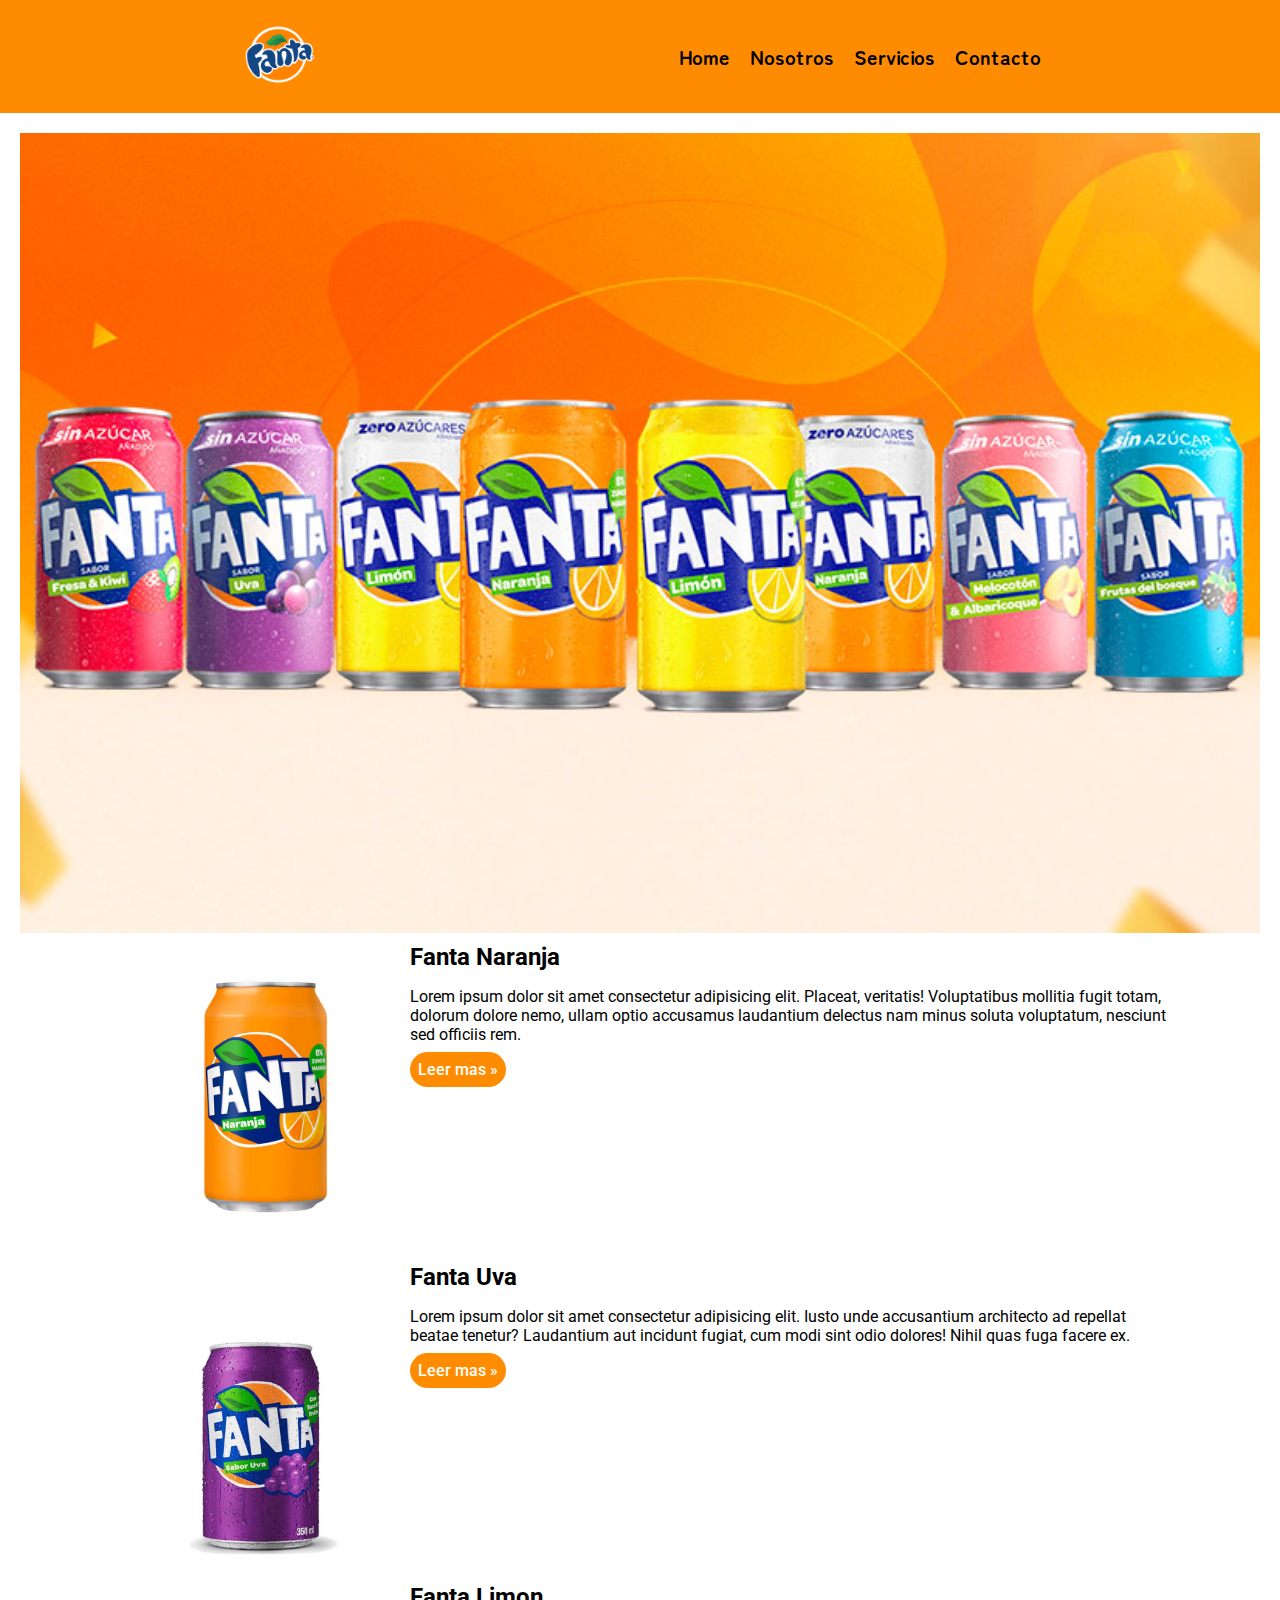
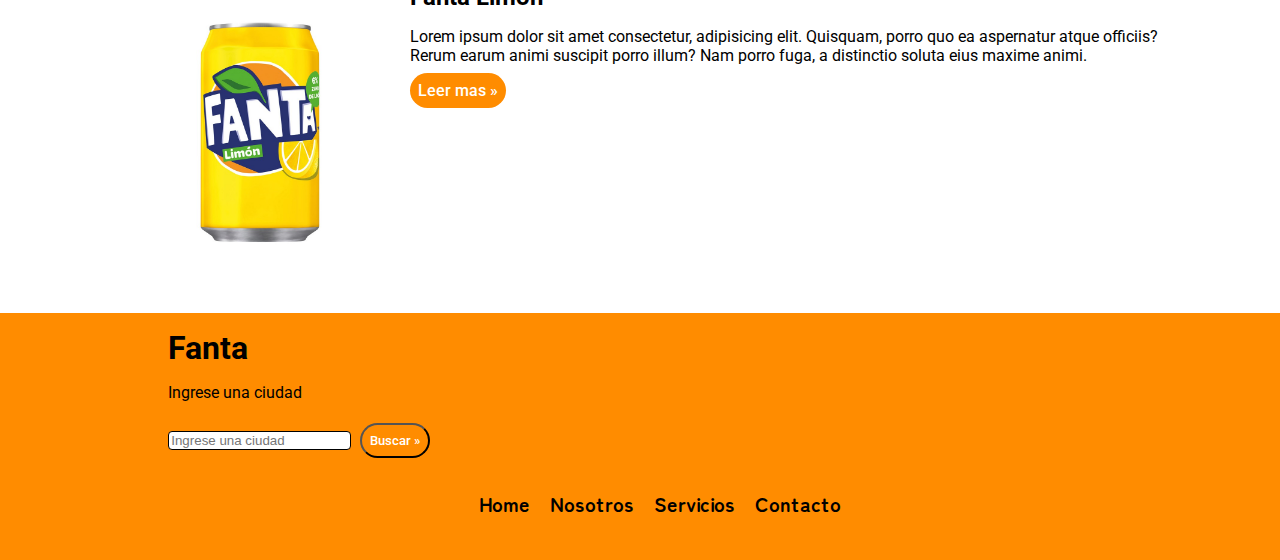
<file: index.html>
<!DOCTYPE html>
<html lang="es">

<meta http-equiv="content-type" content="text/html;charset=utf-8" />
<head>
    <meta charset="UTF-8">
    <meta http-equiv="X-UA-Compatible" content="IE=edge">
    <meta name="viewport" content="width=device-width, initial-scale=1.0">
    <title>Fanta</title>
    <link rel="stylesheet" href="css/estilos.css">
    <link rel="preconnect" href="https://fonts.googleapis.com/">
<link rel="preconnect" href="https://fonts.gstatic.com/" crossorigin>
<link href="https://fonts.googleapis.com/css2?family=Roboto:ital,wght@0,300;0,400;0,700;0,900;1,100&amp;family=Zen+Maru+Gothic:wght@300&amp;display=swap" rel="stylesheet">

</head>
<body>    
    <header class="header">
        <div class="contenedor">
            <div>                
                <div>                    
                    <img src="img/Fanta-Logo.png" alt="logo-page" width="100px">
                </div>
                <div>
                    <nav>
                        <ul>
                            <li><a href="index.html">Home</a></li>
                            <li><a href="nosotros.html">Nosotros</a></li>
                            <li><a href="servicios.html">Servicios</a></li>
                            <li><a href="contacto.html">Contacto</a></li>
                        </ul>
                    </nav>
                </div>  
            </div>            
        </div>    
    </header>
    <main class="main-home">
        <div class="img">  </div>
        <div class="contenedor">
            <section class="section-home">
                <img src="img/lata-fanta-naranja-fria-unid.jpg" alt="img-naranja">
                <div>
                    <h2>Fanta Naranja</h2>
                    <p>Lorem ipsum dolor sit amet consectetur adipisicing elit. Placeat, veritatis! Voluptatibus mollitia fugit totam, dolorum dolore nemo, ullam optio accusamus laudantium delectus nam minus soluta voluptatum, nesciunt sed officiis rem.</p>
                    <a class="btn" href="servicios.html">Leer mas</a>
                </div>
            </section>
            <section class="section-home">
                <img src="img/fanta-uva-350.png" alt="img-uva">
                <div>
                    <h2>Fanta Uva</h2>
                    <p>Lorem ipsum dolor sit amet consectetur adipisicing elit. Iusto unde accusantium architecto ad repellat beatae tenetur? Laudantium aut incidunt fugiat, cum modi sint odio dolores! Nihil quas fuga facere ex.</p>
                    <a class="btn" href="servicios.html">Leer mas</a>
                </div>
            </section>
            <section class="section-home">
                <img src="img/fanta-limon.jpg" alt="img-limon">
                <div>
                    <h2>Fanta Limon</h2>
                    <p>Lorem ipsum dolor sit amet consectetur, adipisicing elit. Quisquam, porro quo ea aspernatur atque officiis? Rerum earum animi suscipit porro illum? Nam porro fuga, a distinctio soluta eius maxime animi.</p>
                    <a class="btn" href="servicios.html">Leer mas</a>
                </div>
            </section>
        </div>        
    </main>
    <footer class="header">
        <div class="contenedor">
            <div>
                <div>                    
                    <h1>Fanta</h1>
                    <p>Ingrese una ciudad</p>
                    <form class="form-clima">
                        <input type="text" placeholder="Ingrese una ciudad">
                        <button class="btn btn2" type="submit">Buscar</button>
                        <span class="msg"></span>
                    </form>
                </div>
                <div class="seccion-con-ajax">
                    <div class="contenedor">
                      <ul class="ciudades"></ul>
                    </div>
                </div>
                <div>
                    <nav>
                        <ul>
                            <li><a href="index.html">Home</a></li>
                            <li><a href="nosotros.html">Nosotros</a></li>
                            <li><a href="servicios.html">Servicios</a></li>
                            <li><a href="contacto.html">Contacto</a></li>
                        </ul>
                    </nav>
                </div>  
            </div>            
        </div>    
    </footer>
    <script src="js/myscript.js"></script>
</body>
</html>
</file>
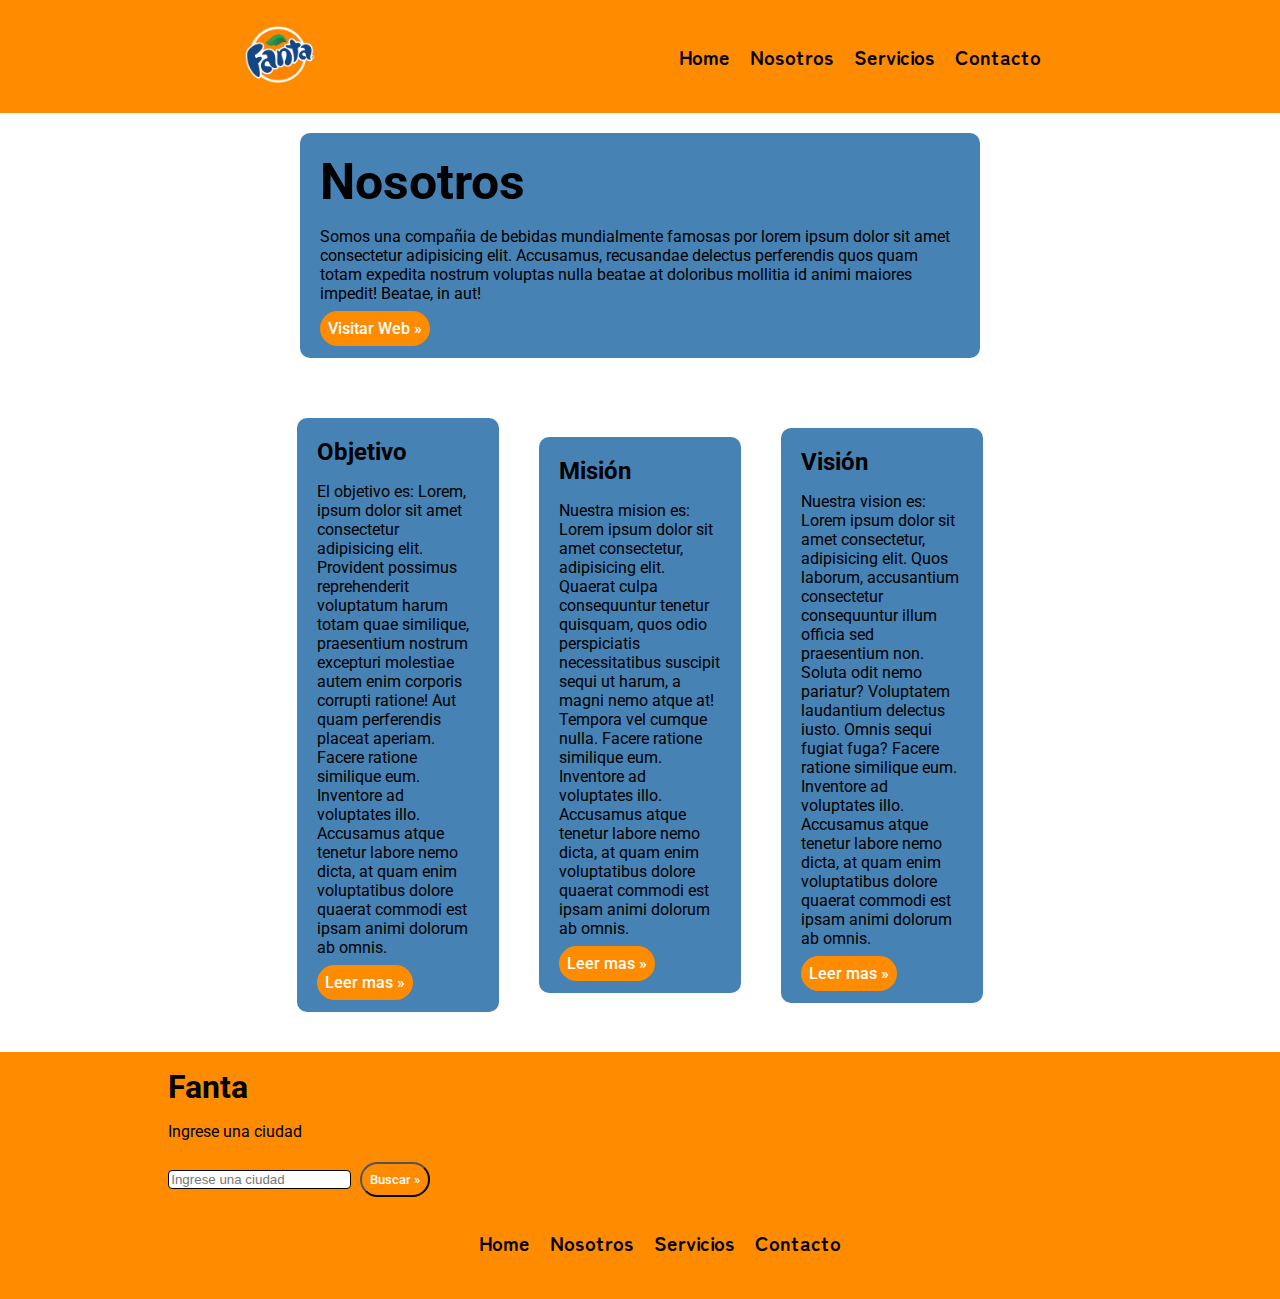
<file: nosotros.html>
<!DOCTYPE html>
<html lang="es">

<meta http-equiv="content-type" content="text/html;charset=utf-8" />
<head>
    <meta charset="UTF-8">
    <meta http-equiv="X-UA-Compatible" content="IE=edge">
    <meta name="viewport" content="width=device-width, initial-scale=1.0">
    <title>Fanta</title>
    <link rel="stylesheet" href="css/estilos.css">
    <link rel="preconnect" href="https://fonts.googleapis.com/">
<link rel="preconnect" href="https://fonts.gstatic.com/" crossorigin>
<link href="https://fonts.googleapis.com/css2?family=Roboto:ital,wght@0,300;0,400;0,700;0,900;1,100&amp;family=Zen+Maru+Gothic:wght@300&amp;display=swap" rel="stylesheet">

</head>
<body>    
    <header class="header">
        <div class="contenedor">
            <div>                
                <div>                    
                    <img src="img/Fanta-Logo.png" alt="logo-page" width="100px">
                </div>
                <div>
                    <nav>
                        <ul>
                            <li><a href="index.html">Home</a></li>
                            <li><a href="nosotros.html">Nosotros</a></li>
                            <li><a href="servicios.html">Servicios</a></li>
                            <li><a href="contacto.html">Contacto</a></li>
                        </ul>
                    </nav>
                </div>  
            </div>            
        </div>    
    </header>
    <section class="banner-nosotros">
        <h1>Nosotros</h1>
        <p>Somos una compañia de bebidas mundialmente famosas por lorem ipsum dolor sit amet consectetur adipisicing elit. Accusamus, recusandae delectus perferendis quos quam totam expedita nostrum voluptas nulla beatae at doloribus mollitia id animi maiores impedit! Beatae, in aut!</p>
        <a href="index.html" class="btn">Visitar Web</a>
    </section>
    <main class="main-nosotros">
        <div class="contenedor">
            <section>
                <h2>Objetivo</h2>
                <p>El objetivo es: Lorem, ipsum dolor sit amet consectetur adipisicing elit. Provident possimus reprehenderit voluptatum harum totam quae similique, praesentium nostrum excepturi molestiae autem enim corporis corrupti ratione! Aut quam perferendis placeat aperiam. Facere ratione similique eum. Inventore ad voluptates illo. Accusamus atque tenetur labore nemo dicta, at quam enim voluptatibus dolore quaerat commodi est ipsam animi dolorum ab omnis.</p>
                <a href="index.html" class="btn">Leer mas</a>
            </section>
            
            <section>
                <h2>Misión</h2>
                <p>Nuestra mision es: Lorem ipsum dolor sit amet consectetur, adipisicing elit. Quaerat culpa consequuntur tenetur quisquam, quos odio perspiciatis necessitatibus suscipit sequi ut harum, a magni nemo atque at! Tempora vel cumque nulla. Facere ratione similique eum. Inventore ad voluptates illo. Accusamus atque tenetur labore nemo dicta, at quam enim voluptatibus dolore quaerat commodi est ipsam animi dolorum ab omnis.</p>
                <a href="index.html" class="btn">Leer mas</a>
            </section>
            
            <section>
                <h2>Visión</h2>
                <p>Nuestra vision es: Lorem ipsum dolor sit amet consectetur, adipisicing elit. Quos laborum, accusantium consectetur consequuntur illum officia sed praesentium non. Soluta odit nemo pariatur? Voluptatem laudantium delectus iusto. Omnis sequi fugiat fuga? Facere ratione similique eum. Inventore ad voluptates illo. Accusamus atque tenetur labore nemo dicta, at quam enim voluptatibus dolore quaerat commodi est ipsam animi dolorum ab omnis.</p>
                <a href="index.html" class="btn">Leer mas</a>
            </section>
        </div>
    </main>
    <footer class="header">
        <div class="contenedor">
            <div>
                <div>                    
                    <h1>Fanta</h1>
                    <p>Ingrese una ciudad</p>
                    <form class="form-clima">
                        <input type="text" placeholder="Ingrese una ciudad">
                        <button class="btn btn2" type="submit">Buscar</button>
                        <span class="msg"></span>
                    </form>
                </div>
                <div class="seccion-con-ajax">
                    <div class="contenedor">
                      <ul class="ciudades"></ul>
                    </div>
                </div>
                <div>
                    <nav>
                        <ul>
                            <li><a href="index.html">Home</a></li>
                            <li><a href="nosotros.html">Nosotros</a></li>
                            <li><a href="servicios.html">Servicios</a></li>
                            <li><a href="contacto.html">Contacto</a></li>
                        </ul>
                    </nav>
                </div>  
            </div>            
        </div>    
    </footer>
    <script src="js/myscript.js"></script>
</body>

</html>
</file>
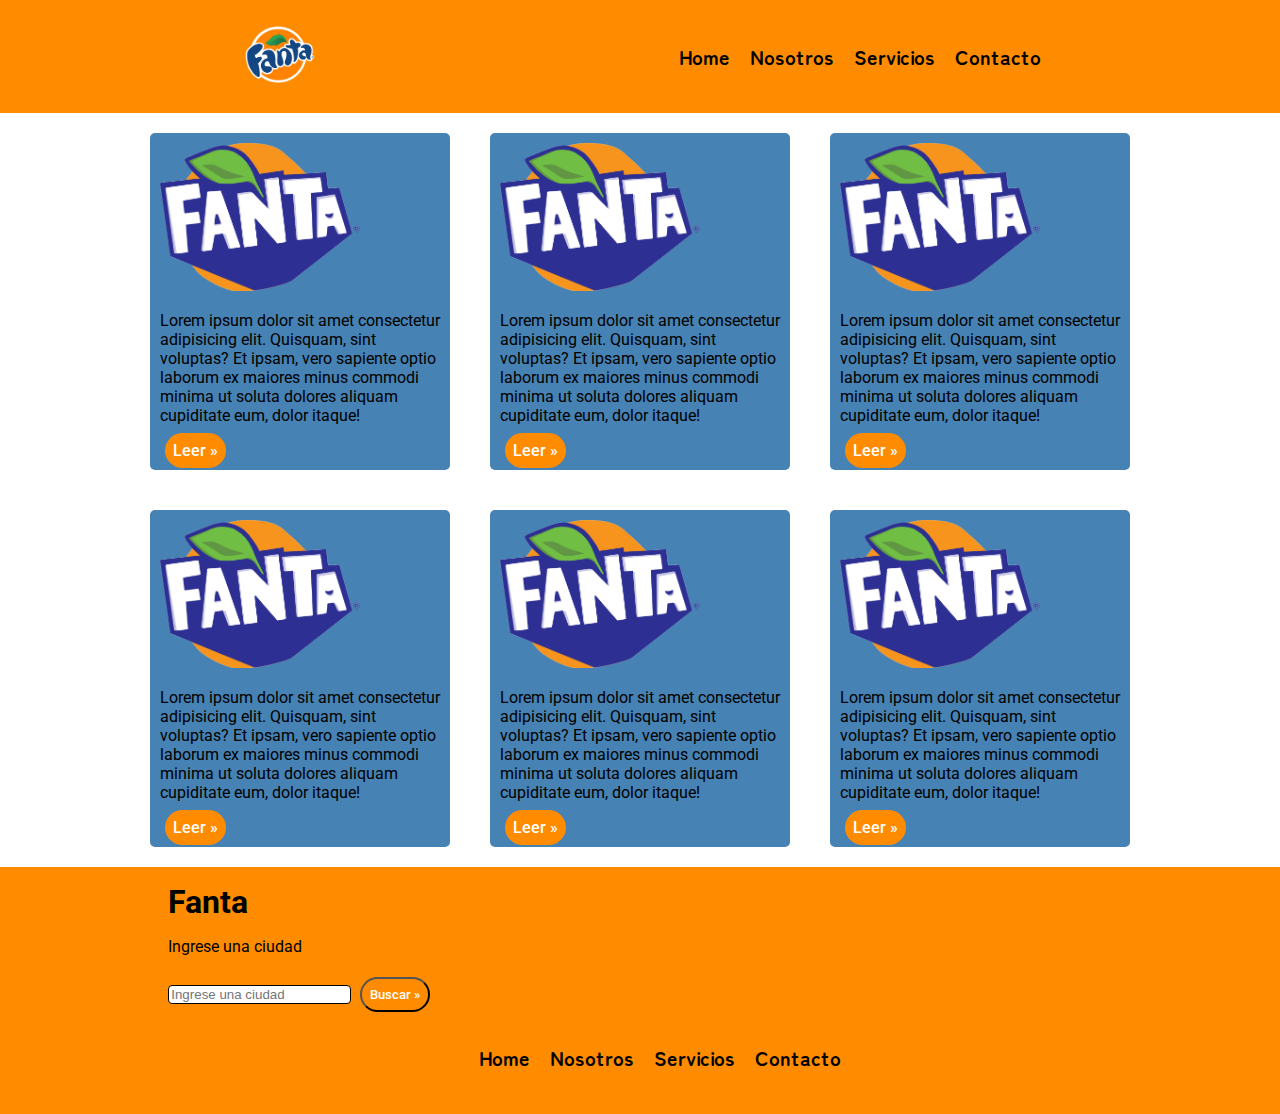
<file: servicios.html>
<!DOCTYPE html>
<html lang="es">

<meta http-equiv="content-type" content="text/html;charset=utf-8" />
<head>
    <meta charset="UTF-8">
    <meta http-equiv="X-UA-Compatible" content="IE=edge">
    <meta name="viewport" content="width=device-width, initial-scale=1.0">
    <title>Fanta</title>
    <link rel="stylesheet" href="css/estilos.css">
    <link rel="preconnect" href="https://fonts.googleapis.com/">
<link rel="preconnect" href="https://fonts.gstatic.com/" crossorigin>
<link href="https://fonts.googleapis.com/css2?family=Roboto:ital,wght@0,300;0,400;0,700;0,900;1,100&amp;family=Zen+Maru+Gothic:wght@300&amp;display=swap" rel="stylesheet">

</head>
<body>    
    <header class="header">
        <div class="contenedor">
            <div>                
                <div>                    
                    <img src="img/Fanta-Logo.png" alt="logo-page" width="100px">
                </div>
                <div>
                    <nav>
                        <ul>
                            <li><a href="index.html">Home</a></li>
                            <li><a href="nosotros.html">Nosotros</a></li>
                            <li><a href="servicios.html">Servicios</a></li>
                            <li><a href="contacto.html">Contacto</a></li>
                        </ul>
                    </nav>
                </div>  
            </div>            
        </div>    
    </header>
    
    <div class="main-servicios contenedor">
        <section>
            <img src="img/Fanta_logo_(2016).png" alt="img-section">
            <div class="">
                <p>Lorem ipsum dolor sit amet consectetur adipisicing elit. Quisquam, sint voluptas? Et ipsam, vero sapiente optio laborum ex maiores minus commodi minima ut soluta dolores aliquam cupiditate eum, dolor itaque!</p>
                <a href="index.html" class="btn btn2">Leer</a>
            </div>
        </section>

        
        <section>
            <img src="img/Fanta_logo_(2016).png" alt="img-section">
            <div class="">
                <p>Lorem ipsum dolor sit amet consectetur adipisicing elit. Quisquam, sint voluptas? Et ipsam, vero sapiente optio laborum ex maiores minus commodi minima ut soluta dolores aliquam cupiditate eum, dolor itaque!</p>
                <a href="index.html" class="btn btn2">Leer</a>
            </div>
        </section>

        
        <section>
            <img src="img/Fanta_logo_(2016).png" alt="img-section">
            <div class="">
                <p>Lorem ipsum dolor sit amet consectetur adipisicing elit. Quisquam, sint voluptas? Et ipsam, vero sapiente optio laborum ex maiores minus commodi minima ut soluta dolores aliquam cupiditate eum, dolor itaque!</p>
                <a href="index.html" class="btn btn2">Leer</a>
            </div>
        </section>

        
        <section>
            <img src="img/Fanta_logo_(2016).png" alt="img-section">
            <div class="">
                <p>Lorem ipsum dolor sit amet consectetur adipisicing elit. Quisquam, sint voluptas? Et ipsam, vero sapiente optio laborum ex maiores minus commodi minima ut soluta dolores aliquam cupiditate eum, dolor itaque!</p>
                <a href="index.html" class="btn btn2">Leer</a>
            </div>
        </section>

        
        <section>
            <img src="img/Fanta_logo_(2016).png" alt="img-section">
            <div class="">
                <p>Lorem ipsum dolor sit amet consectetur adipisicing elit. Quisquam, sint voluptas? Et ipsam, vero sapiente optio laborum ex maiores minus commodi minima ut soluta dolores aliquam cupiditate eum, dolor itaque!</p>
                <a href="index.html" class="btn btn2">Leer</a>
            </div>
        </section>

        
        <section>
            <img src="img/Fanta_logo_(2016).png" alt="img-section">
            <div class="">
                <p>Lorem ipsum dolor sit amet consectetur adipisicing elit. Quisquam, sint voluptas? Et ipsam, vero sapiente optio laborum ex maiores minus commodi minima ut soluta dolores aliquam cupiditate eum, dolor itaque!</p>
                <a href="index.html" class="btn btn2">Leer</a>
            </div>
        </section>
    </div>

    <footer class="header">
        <div class="contenedor">
            <div>
                <div>                    
                    <h1>Fanta</h1>
                    <p>Ingrese una ciudad</p>
                    <form class="form-clima">
                        <input type="text" placeholder="Ingrese una ciudad">
                        <button class="btn btn2" type="submit">Buscar</button>
                        <span class="msg"></span>
                    </form>
                </div>
                <div class="seccion-con-ajax">
                    <div class="contenedor">
                      <ul class="ciudades"></ul>
                    </div>
                </div>
                <div>
                    <nav>
                        <ul>
                            <li><a href="index.html">Home</a></li>
                            <li><a href="nosotros.html">Nosotros</a></li>
                            <li><a href="servicios.html">Servicios</a></li>
                            <li><a href="contacto.html">Contacto</a></li>
                        </ul>
                    </nav>
                </div>  
            </div>            
        </div>    
    </footer>
    <script src="js/myscript.js"></script>
</body>

</html>
</file>
<file: css/estilos.css>
body {
    margin: 0;
    padding: 0; 
    background-color:white;
}
h1 {
    margin: 0;    
    font-family: 'Roboto', sans-serif;
}
h2 {
    margin: 0;    
    font-family: 'Roboto', sans-serif;
}
p {    
    font-family: 'Roboto', sans-serif;
}
.contenedor {
    padding: 0 5em;
}
.header {
    background-color: darkorange;
    padding: 1em 0 1em 0;
    width: 100%;
}
.header .contenedor div{
    display: flex;
    justify-content: space-around;
    align-items:center;
    flex-wrap: wrap;
}
.header .contenedor div div:first-of-type {
    display: block;
}
.header .contenedor div nav ul {
    list-style: none;
    text-decoration: none;
    display: flex;
}
.header .contenedor div nav ul li {
    margin: 10px;
    font-family: 'Zen Maru Gothic', sans-serif;   
    font-weight: 700; 
}
.header .contenedor div nav ul li a{
    text-decoration: none;
    color: black;
    font-size: 20px;
}

.header .contenedor div nav ul li a{
    text-decoration: none;
    color: black;
    font-size: 20px;
}
.header .contenedor div nav ul li a:hover{
    color: white;
}
@media (max-width: 450px) {    
    .header .contenedor div nav ul {
        display: block;
        text-align: center;
    }
}
.btn {
    background-color: darkorange;
    padding: 8px;
    text-decoration: none;
    color: white;
    border-color:black;
    font-family: 'Roboto', sans-serif;
    font-weight: 500;
    border-radius: 30px;
}
.btn:hover {
    cursor: pointer;
}

.form-clima input {
    border-radius: 4px;
    border: 1px solid;
}
.btn2 {
    background-color: darkorange;
    color: white;
    margin: 5px;
}

.ciudades {
    background-color: white;
    border-radius: 10px;
    list-style: none;
    text-decoration: none;
    width: 300px;
    font-family: 'Roboto', sans-serif;
}
.ciudades sup{
    background-color: darkorange;
    padding: 3px;
    border-radius: 10px;
}

@media (max-width: 450px) {    
    .ciudades {
        width: 100%;
        padding: 3px;
    }
    .ciudades figure {
        width: 20px;
    }
    .footer .contenedor div {
        display: block;
        margin: 0 auto;
    }
}
main {
    padding: 20px;
}


.btn::after{
    content: '  »';
    
}

/* Home */
.main-home .img{
    margin: 0 auto;
    width: 100%;
    height: calc(100vh - 100px);
    background-image: url(../img/bodegonfanta-800x654.jpg);
    background-position: center;
    background-repeat: no-repeat;
    background-size:cover;
    position: relative;
}
.section-home {
    padding: 10px;
    display: flex;
}
.section-home img{
    width: 300px;    
    height: 300px;
}

@media (max-width: 750px) {
    .contenedor {
        padding: 50px;
    }
    .section-home img{        
        width: 150px;    
        height: 150px;
    }
}
@media (max-width: 500px) {    
    .contenedor {
        padding: 10px;
    }
    .section-home img{        
        width: 100px;    
        height: 100px;
    }
    .section-home{        
        display: block;
    }
}

/* Nosotros */
.banner-nosotros{
    width: 50%;
    margin: 20px auto;
    background-color:steelblue;
    padding: 20px;
    border-radius: 10px;
}
.banner-nosotros h1 {
    font-size: 50px;
}
.main-nosotros div {
    display: flex;
    align-items: center;
    justify-content: center;

}
.main-nosotros div section {
    width: 15%;
    margin: 20px;
    padding: 20px;
    border-radius: 10px;
    background-color: steelblue;

}
@media (max-width: 1024px) {    
    
    .main-nosotros div section {
        width: 300px;
        margin: 10px;
        padding: 10px;    
    }
    .main-nosotros div {
        flex-wrap: wrap;
    
    }
}
@media (max-width: 500px) {       
    
    .banner-nosotros{
        width: 300px;
        padding: 10px;   
    }
    .banner-nosotros h1 {
        font-size: 30px;
    }
}

/* Servicios */
.main-servicios{
    display: flex;
    flex-flow: row wrap;
    justify-content: center;
    
}
.main-servicios section{
    width: 25%;
    padding: 10px;
    margin: 20px;
    border-radius: 5px;
    background-color: steelblue;
    min-width: 200px;
    
}

.main-servicios section p::selection{    
    background-color: rgba(244,214,74,255);
    
}
.main-servicios img{
    width: 200px;
}

/* Contacto */

.form-contacto {    
    font-family: 'Roboto', sans-serif;
    padding: 2em;
}
.form-contacto .col{
    width: 80%;
    margin: 0 auto;
}
.form-contacto label {    
    display: block;
    position: relative;
}
.form-contacto input,
.form-contacto select,
.form-contacto textarea{    
    border-color: steelblue;
    width: 100%;
    padding: 5px;
    margin-bottom: 10px;
    border-radius: 5px;
}
.form-contacto .radio label,
.form-contacto .check label {
    display: inline;
}

.form-contacto .radio input,
.form-contacto .check input {
    width: auto;
}
.form-contacto .btn {
    width: 80px;
}
.botones {
    margin: 0 auto;
}
#map { 
    height: 300px; 
}
</file>
